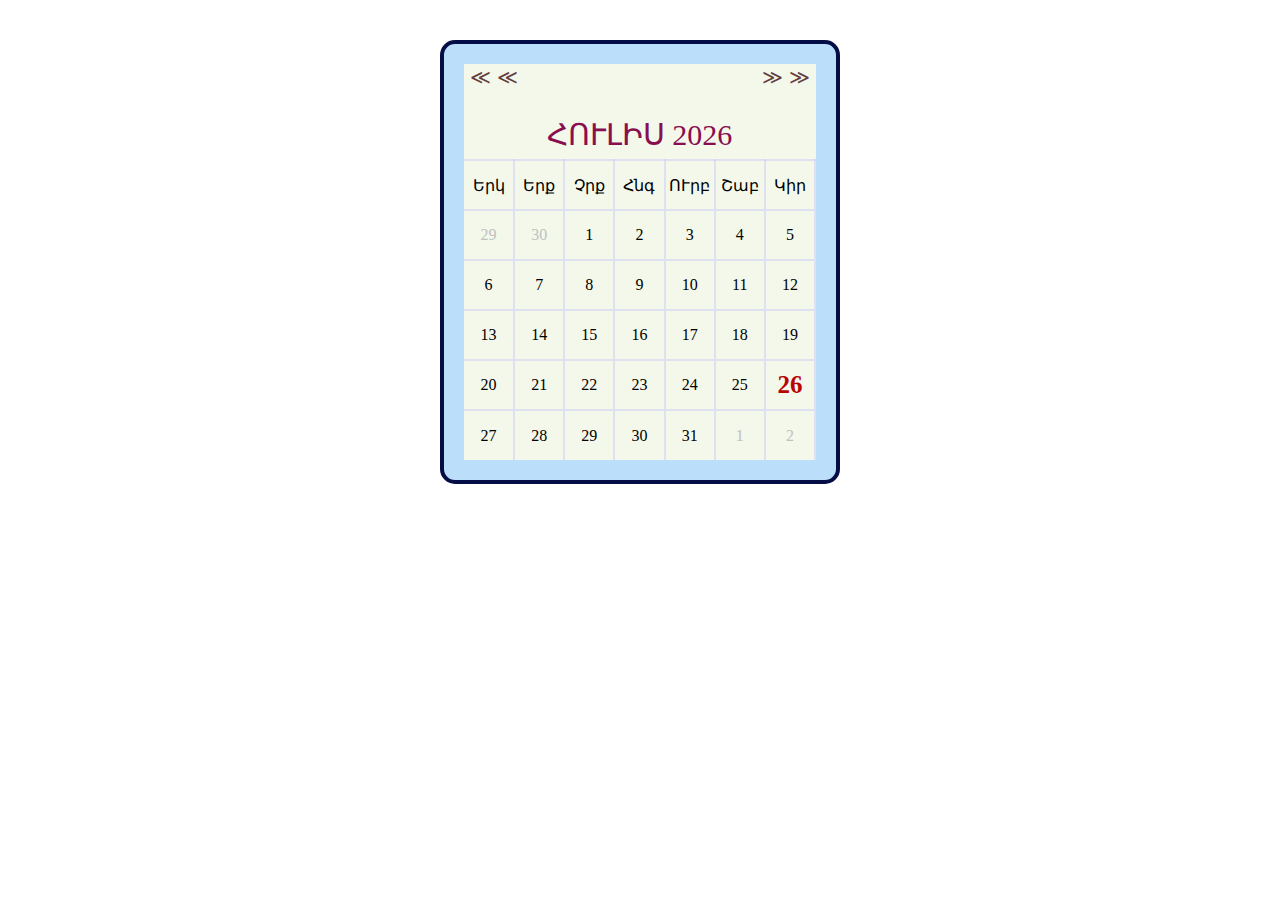
<file: calendar/index.html>
<!DOCTYPE html>
<html lang="en">
	<head>
		<meta name="viewport" content="width=device-width, initial-scale=1">
		<link rel="stylesheet" href="style.css"/>
		<meta charset="utf-8">
	</head>
	<body>
		<div class="calendar">
			<button id="btnPrev" type="button">&#x226A &#x226A </button>
			<button id="btnNext" type="button">&#x226B  &#x226B</button>
			<div id="divCal"></div>
		</div>
		

		<script src="script.js">
		</script>
		
	</body>
</html>
</file>
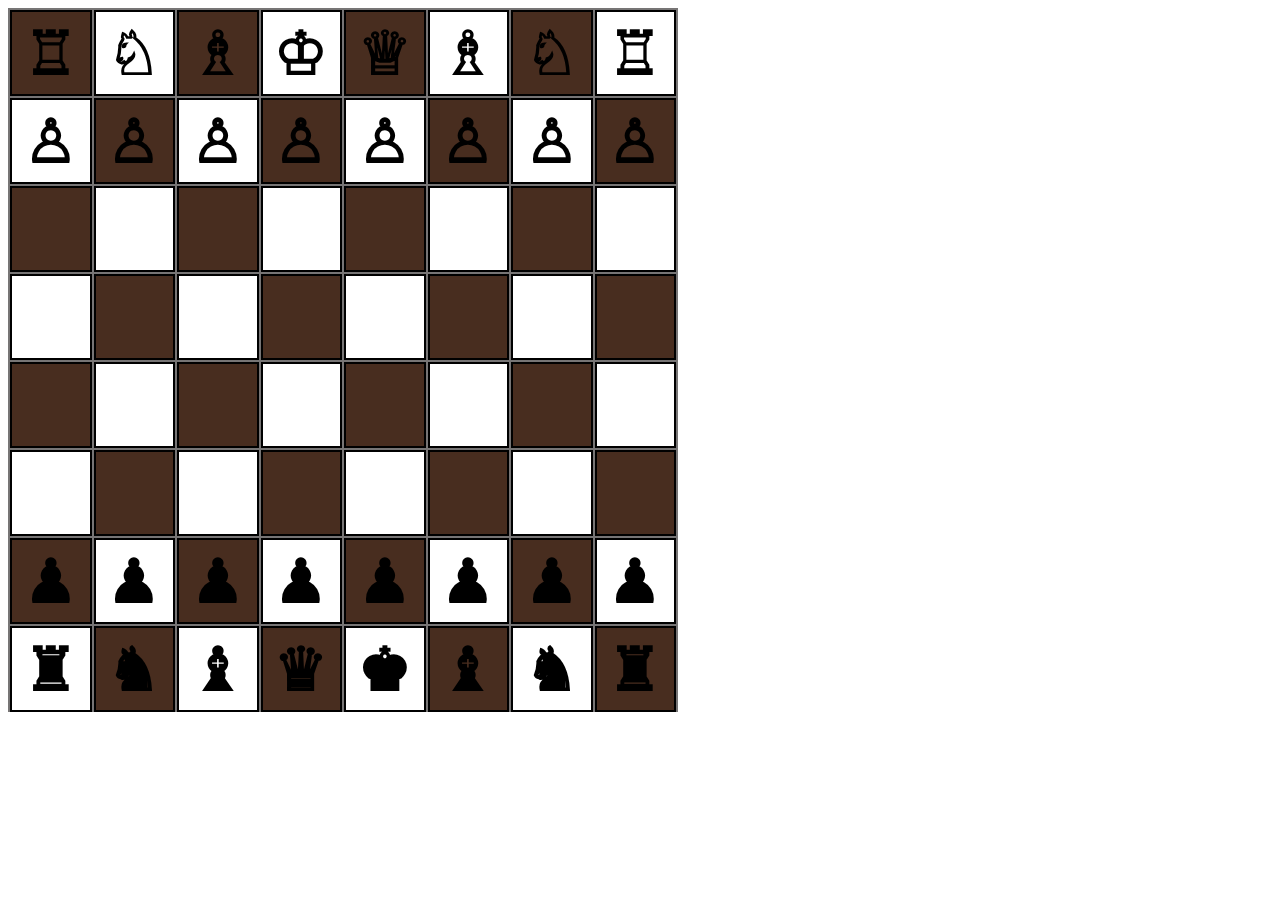
<file: Chees/index.html>
<!DOCTYPE html>
<html lang="en">
	<head>
		<meta name="viewport" content="width=device-width, initial-scale=1">
		<link rel="stylesheet" href="style.css"/>
		<meta charset="utf-8">
	</head>
	<body>
		<div id="chees">

		</div>
		
		<script src="script.js">
		</script>
		
	</body>
</html>
</file>
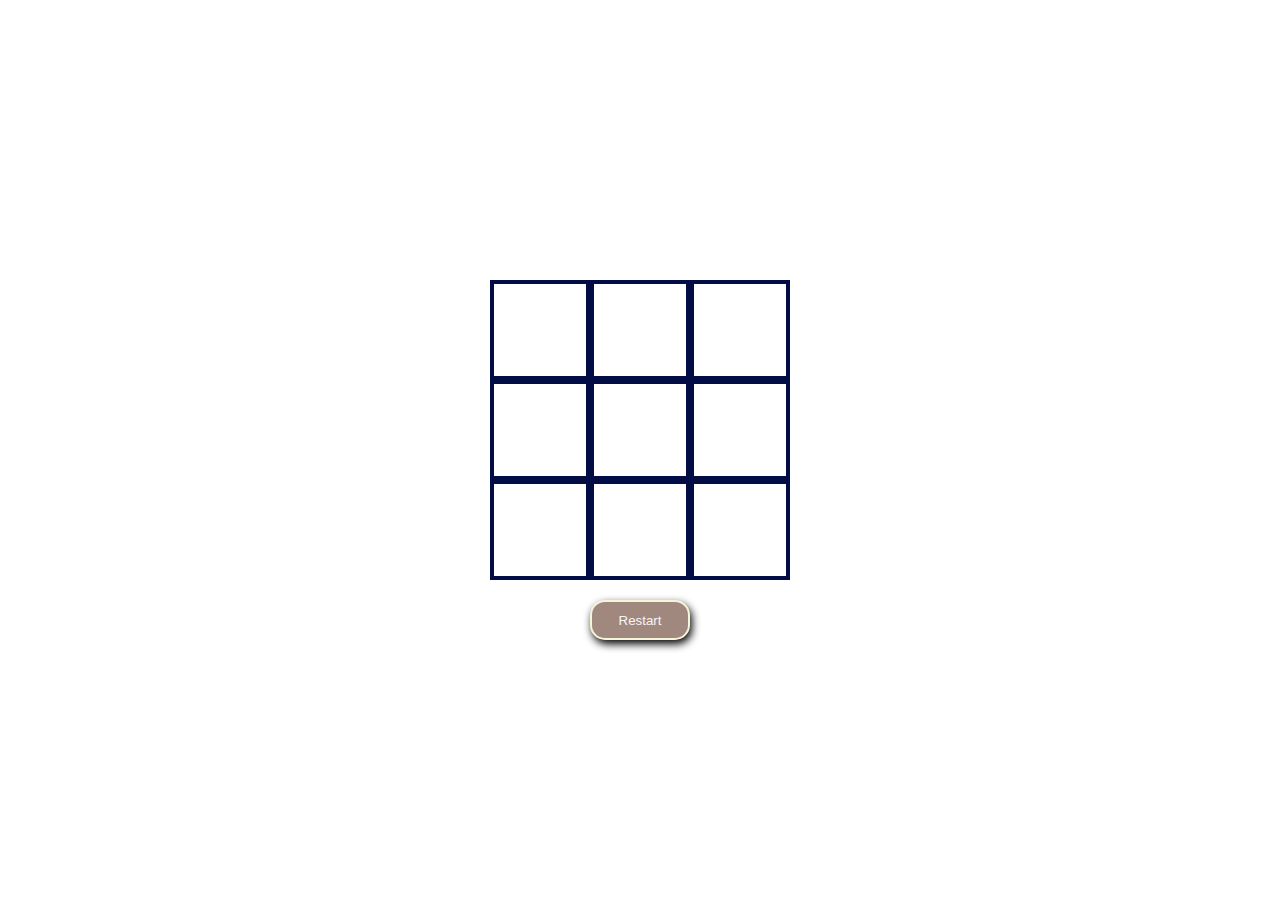
<file: game-tick-tac-toe/index.html>
<!DOCTYPE html>
<html lang="en">
	<head>
		<meta name="viewport" content="width=device-width, initial-scale=1">
		<link rel="stylesheet" href="style.css"/>
		<meta charset="utf-8">
	</head>
	<body>
		<main class="gameBody">
            <div class="game-over">
                <span class="game-over-text"></span>
            </div>
            <div id="game">
                <div class="cell" data-value="0"></div>
                <div class="cell" data-value="1"></div>
                <div class="cell" data-value="2"></div>
                <div class="cell" data-value="3"></div>
                <div class="cell" data-value="4"></div>
                <div class="cell" data-value="5"></div>
                <div class="cell" data-value="6"></div>
                <div class="cell" data-value="7"></div>
                <div class="cell" data-value="8"></div>
            </div>
            <div class="button">
                <button class="restart">Restart</button>
            </div>
        </main>
		
		<script src="script.js">
		</script>
		
	</body>
</html>
</file>
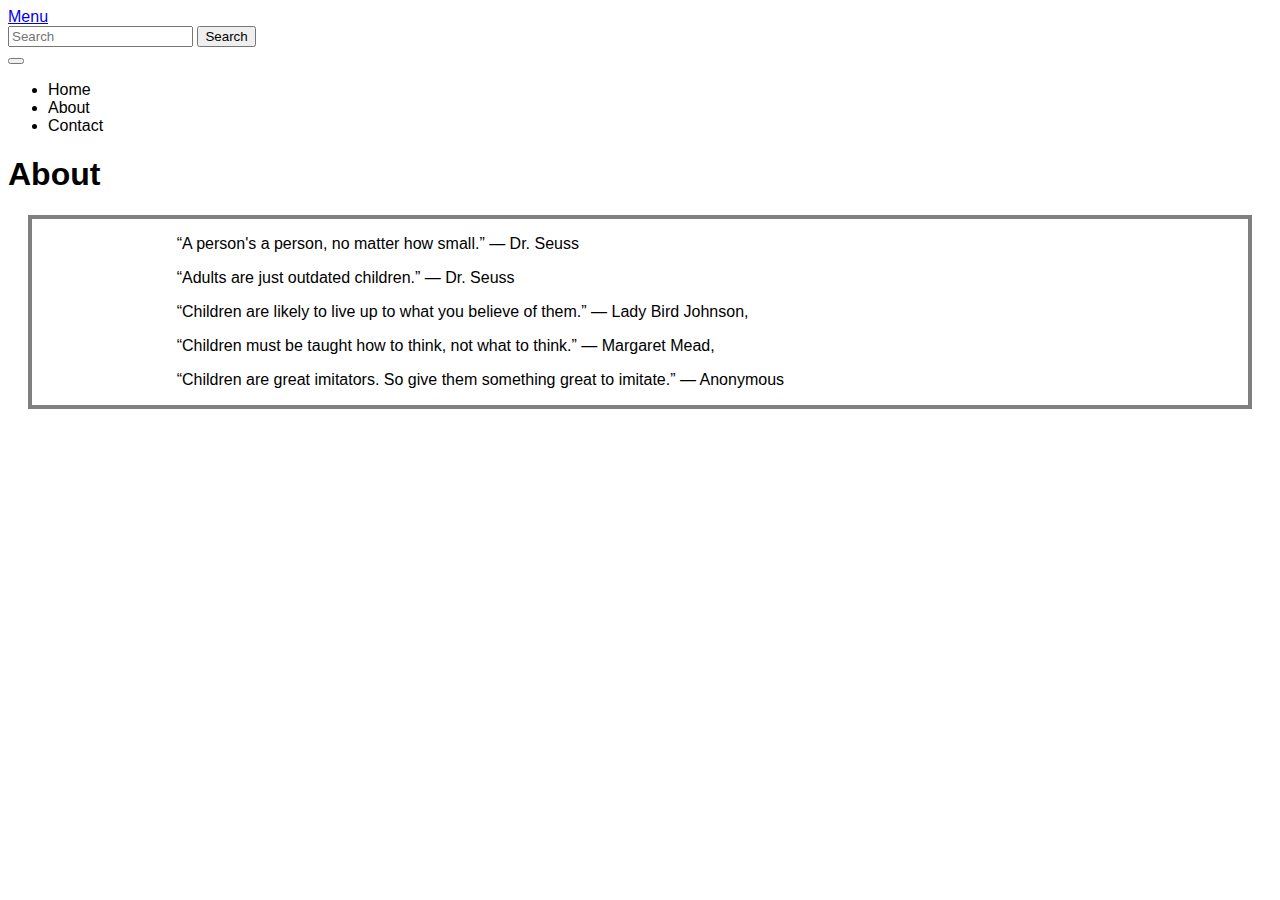
<file: proekt-modul/about/index.html>
<!DOCTYPE html>
<html lang="en">
	<head>
		<meta name="viewport" content="width=device-width, initial-scale=1">
		<link href="https://cdn.jsdelivr.net/npm/bootstrap@5.2.2/dist/css/bootstrap.min.css" rel="stylesheet" integrity="sha384-Zenh87qX5JnK2Jl0vWa8Ck2rdkQ2Bzep5IDxbcnCeuOxjzrPF/et3URy9Bv1WTRi" crossorigin="anonymous">
		<link href="./style.css"  rel="stylesheet">
		<meta charset="utf-8">
	</head>
	<body>

		<nav class="navbar navbar-dark bg-dark">
			<div class="container-fluid">
				<a class="navbar-brand" href="#">Menu</a>
				<form class="d-flex" role="search">
					<input class="form-control me-2" type="search" placeholder="Search" aria-label="Search">
					<button class="btn btn-outline-success" type="submit">Search</button>
				  </form>
				<button class="navbar-toggler" type="button" data-bs-toggle="collapse" data-bs-target="#navbarNav" aria-controls="navbarNav" aria-expanded="false" aria-label="Toggle navigation">
				  <span class="navbar-toggler-icon"></span>
				</button>
				<div class="collapse navbar-collapse" id="navbarNav">
				  
				  <ul class="navbar-nav">
					<li class="nav-item">
					  <a class="nav-link"  id="homeBtn">Home</a>
					</li>
					<li class="nav-item">
					  <a class="nav-link" id="aboutBtn">About</a>
					</li>
					<li class="nav-item">
					  <a class="nav-link"  id="contactBtn">Contact</a>
					</li>
					
				  </ul>
				</div>
			  </div>
		</nav>
        <h1>About</h1>
		<div id="box">
			<div id="text">
				<p>“A person's a person, no matter how small.”   — Dr. Seuss</p>
				<p>“Adults are just outdated children.”   — Dr. Seuss</p>
				<p>“Children are likely to live up to what you believe of them.”   — Lady Bird Johnson, </p>
				<p>“Children must be taught how to think, not what to think.”   — Margaret Mead, </p>
				<p>“Children are great imitators. So give them something great to imitate.”   — Anonymous</p>
			</div>
			<div class="slideshow-container">
				<div id="slide">
				</div>
			</div>
		</div>
	<script src="https://cdn.jsdelivr.net/npm/bootstrap@5.2.2/dist/js/bootstrap.bundle.min.js" integrity="sha384-OERcA2EqjJCMA+/3y+gxIOqMEjwtxJY7qPCqsdltbNJuaOe923+mo//f6V8Qbsw3" crossorigin="anonymous"></script>
	<script type="module" src="./script.js"></script>

	
	</body>
</html>
</file>
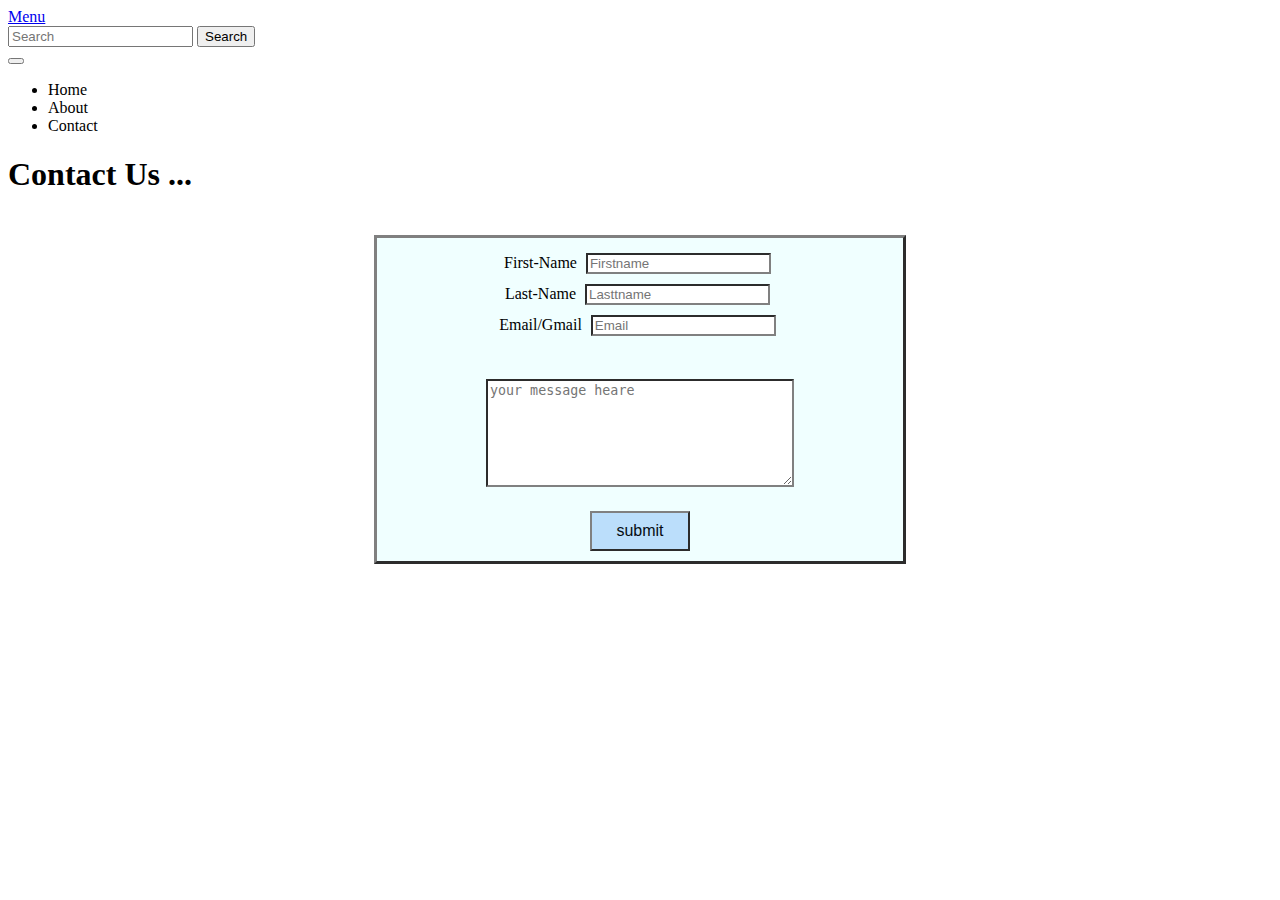
<file: proekt-modul/contact/index.html>
<!DOCTYPE html>
<html lang="en">
	<head>
		<meta name="viewport" content="width=device-width, initial-scale=1">
		<link href="https://cdn.jsdelivr.net/npm/bootstrap@5.2.2/dist/css/bootstrap.min.css" rel="stylesheet" integrity="sha384-Zenh87qX5JnK2Jl0vWa8Ck2rdkQ2Bzep5IDxbcnCeuOxjzrPF/et3URy9Bv1WTRi" crossorigin="anonymous">
		<link href="./style.css"  rel="stylesheet">
		
		<meta charset="utf-8">
	</head>
	<body>

		<nav class="navbar navbar-dark bg-dark">
			<div class="container-fluid">
				<a class="navbar-brand" href="#">Menu</a>
				<form class="d-flex" role="search">
					<input class="form-control me-2" type="search" placeholder="Search" aria-label="Search">
					<button class="btn btn-outline-success" type="submit">Search</button>
				  </form>
				<button class="navbar-toggler" type="button" data-bs-toggle="collapse" data-bs-target="#navbarNav" aria-controls="navbarNav" aria-expanded="false" aria-label="Toggle navigation">
				  <span class="navbar-toggler-icon"></span>
				</button>
				<div class="collapse navbar-collapse" id="navbarNav">
				  
				  <ul class="navbar-nav">
					<li class="nav-item">
					  <a class="nav-link"  id="homeBtn">Home</a>
					</li>
					<li class="nav-item">
					  <a class="nav-link" id="aboutBtn">About</a>
					</li>
					<li class="nav-item">
					  <a class="nav-link"  id="contactBtn">Contact</a>
					</li>
					
				  </ul>
				</div>
			  </div>
		</nav>
        <h1>Contact Us ...</h1>
		<div id="userForm">
			<form class="dataForm">
				<label>First-Name
					<input type="text" placeholder="Firstname" class="formInput">
				</label>
				<br>
				<label>Last-Name
					<input type="text" placeholder="Lasttname" class="formInput">
				</label>
					<br>
				<label>Email/Gmail
				<input type="email" placeholder="Email" class="formInput">
				</label>
				<br>
				<br>
				<textarea placeholder="your message heare" class="formInput" id="textArea"></textarea>
				<br>
					<button class="submitButton">submit</button>
			</form>
		</div>

	<script src="https://cdn.jsdelivr.net/npm/bootstrap@5.2.2/dist/js/bootstrap.bundle.min.js" integrity="sha384-OERcA2EqjJCMA+/3y+gxIOqMEjwtxJY7qPCqsdltbNJuaOe923+mo//f6V8Qbsw3" crossorigin="anonymous"></script>
	<script type="module" src="./script.js"></script>

	
	</body>
</html>
</file>
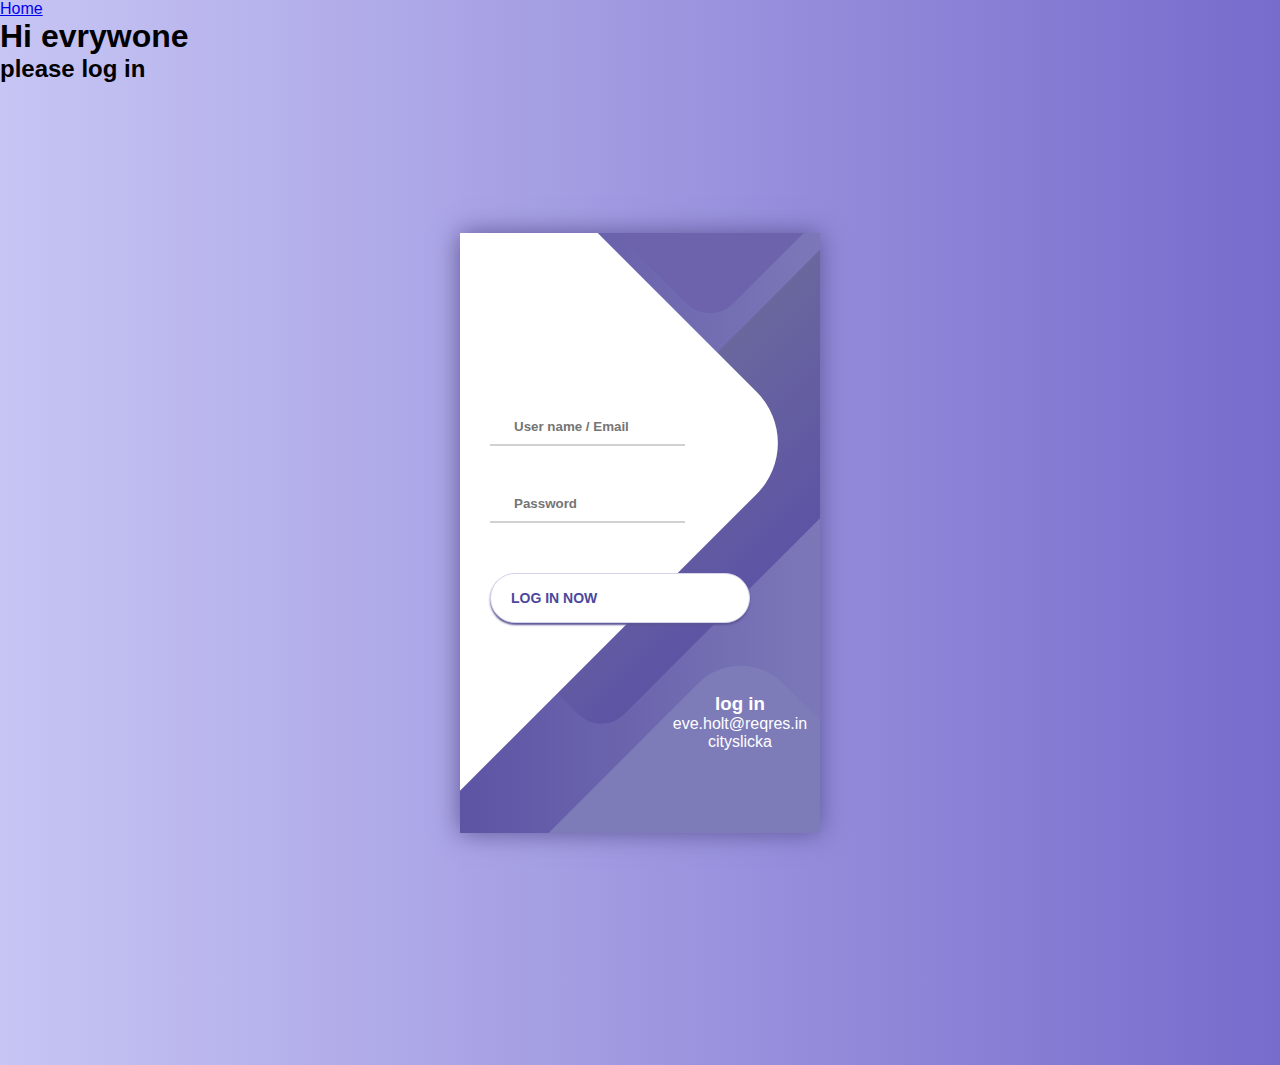
<file: proekt-modul/page/index.html>
<!DOCTYPE html>
<html lang="en">
	<head>
		<meta name="viewport" content="width=device-width, initial-scale=1">
		<link href="https://cdn.jsdelivr.net/npm/bootstrap@5.2.2/dist/css/bootstrap.min.css" rel="stylesheet" integrity="sha384-Zenh87qX5JnK2Jl0vWa8Ck2rdkQ2Bzep5IDxbcnCeuOxjzrPF/et3URy9Bv1WTRi" crossorigin="anonymous">
		<link rel="stylesheet" href="style.css"/>
		<meta charset="utf-8">
	</head>
	<body>
		<nav class="navbar navbar-dark bg-dark">
			
				  <ul class="navbar-nav">
					<li class="nav-item">
					  <a class="nav-link active" aria-current="page" href="../home/index.html">Home</a>
					</li>
				  </ul>
				</div>  
		</nav>
		<h1>Hi evrywone</h1>
		<h2>please log in</h2>

		<div class="container">
			<div class="screen">
				<div class="screen__content">
					<form class="login" name="login" method="post">
						<div class="login__field">
							<i class="login__icon fas fa-user"></i>
							<input type="text" class="login__input" placeholder="User name / Email" id="email">
						</div>
						<div class="login__field">
							<i class="login__icon fas fa-lock"></i>
							<input type="password" class="login__input" placeholder="Password" id="password">
						</div>
						<button class="button login__submit" name="button">
							<span class="button__text" >Log In Now</span>
							<i class="button__icon fas fa-chevron-right"></i>
						</button>				
					</form>
					<div class="social-login">
						<h3>log in</h3>
						<p>eve.holt@reqres.in</p>
						<p>cityslicka</p>
					</div>
				</div>
				<div class="screen__background">
					<span class="screen__background__shape screen__background__shape4"></span>
					<span class="screen__background__shape screen__background__shape3"></span>		
					<span class="screen__background__shape screen__background__shape2"></span>
					<span class="screen__background__shape screen__background__shape1"></span>
				</div>		
			</div>
		</div>

	

	<script src="https://cdn.jsdelivr.net/npm/bootstrap@5.2.2/dist/js/bootstrap.bundle.min.js" integrity="sha384-OERcA2EqjJCMA+/3y+gxIOqMEjwtxJY7qPCqsdltbNJuaOe923+mo//f6V8Qbsw3" crossorigin="anonymous"></script>
	<script type="module" src="./script.js"></script>

	
	</body>
</html>
</file>
<file: calendar/style.css>
* {
	box-sizing: border-box;
}

body {
	margin: 0;
}
html {
	scroll-behavior: smooth;
}

.calendar {
    width: 400px;
    margin: 40px auto;
    padding: 20px;
    border: 4px solid #040d46;
    border-radius: 15px;
    background: #bbdefb;
  }

  #divCal {
    background-color: #f9fbe7e3;
  }

  table {
    clear: both;
    width: 100%;
    border-collapse: collapse;

  }
  td {
    height: 50px;
    width: 50px;
    text-align: center;
    border-right: 2px solid #cdcdf68a;
    border-top: 2px solid #cdcdf68a;
   
  }
  thead td {
    border: none;
    color: #880e4f;
    text-transform: uppercase;
    font-size: 30px;
  }

  td.not-current {
    color: #c0c0c0;
  }

  td.today {
    font-weight: 900;
    color: #b70505;
    font-size: 25px;
  }

  #btnPrev {
    float: left;
    margin-bottom: 20px;
  }

  #btnNext {
    float: right;
    margin-bottom: 20px;
  }
 
  #btnPrev,
  #btnNext {
    background: transparent;
    border: none;
    outline: none;
    font-size: 20px;
    color: #633f3f;
    cursor: pointer;
    font-family: sans-serif;
   
  }
  
      
  #btnPrev:hover,
  #btnNext:hover {
    color: #550808;
    font-weight: bold;
  }
</file>
<file: Chees/style.css>
#chees {
  width: 670px;
  height: 704px;
  background-color: rgb(119, 117, 117);
}


tr, td {
  width: 80px;
  height: 80px;
  border: 2px solid;
}

.block {
  font-size: 60px;
  background-color:white;
  text-align: center;
  font-weight: 700;
}
</file>
<file: game-tick-tac-toe/style.css>
* {
	box-sizing: border-box;
}

body {
	margin: 0;
   min-height: 100vh;
   display: flex;
   justify-content: center;
   align-items: center;
   text-align: center;
}
html {
	scroll-behavior: smooth;
}

#game {
   display: flex;
   flex-direction: row;
   flex-wrap: wrap;
   align-content: center;
   justify-content: center;
   align-items: stretch;
   width: 340px;
   height: 300px;
   margin: 20px;
   
}

.cell {
   border: 4px solid rgb(2, 13, 69);
   width: 100px;
   height: 100px;
   cursor: pointer;
   
}


.disabledCell {
   cursor: not-allowed;
}

.x::after {
   content: 'X';
   font-size: 60px;
   color: red;
   font-weight: 900;
   font-family: cursive;
}

.o::after {
   content: 'O';
   font-size: 60px;
   color: rgb(34, 5, 119);
   font-weight: 900;
   font-family: cursive;
}



.game-over-text {
   display: none;
   font-size: 60px;
   font-family: sans-serif;
   font-weight: bold;
   text-align: center;

}

.restart {
   width: 100px;
    height: 40px;
    border-radius: 15px;
    background-color: #a1887f;
    color: #f5f5f5;
    border: 2px solid beige;
    box-shadow: 2px 4px 8px black;

}
</file>
<file: proekt-modul/about/style.css>
* {box-sizing: border-box;}
body {font-family: Verdana, sans-serif;}
.mySlides {display: none;}
img {vertical-align: middle;}

/* Slideshow container */
.slideshow-container {
  max-width: 500px;
  position: relative;
  margin: auto;
 
  margin: 15px;
}


img {
    width: 100%;
}

/* Fading animation */
.fade {
  animation-name: fade;
  animation-duration: 4.5s;
}

@keyframes fade {
  from {opacity: .4} 
  to {opacity: 1}
}

#box{
    display: flex;
    flex-direction: row;
    flex-wrap: nowrap;
    align-content: center;
    justify-content: space-around;
    align-items: center;
    border: 4px solid gray;
    margin: 20px;
}
</file>
<file: proekt-modul/contact/style.css>
#userForm{
    text-align: center;
    display: flex;
    flex-direction: column;
    flex-wrap: nowrap;
    align-content: center;
    justify-content: center;
    align-items: center;
    margin: 20px 0;
}

.dataForm {
    width: 40%;
    margin: 20px;
    border: 3px outset gray;
    background-color: azure;
    padding: 10px;
}

.formInput {
    margin: 5px;
    border: 2px inset gray;
    outline:none;
}
.formInput:focus {
    border: none;
    outline: 2px solid blue;
}
.submitButton {
    height: 40px;
    width: 100px;
    border: 2px outset gray;
    background-color: #bbdefb;
    color: #060d13;
    font-size: 16px;
    font-weight: 500;
}

.submitButton:hover {
    border: 2px inset gray;
    background-color: #2b587c;
    color: #e5ebf0;
}

#textArea {
    height: 100px;
    width: 300px;
    margin: 20px 0;
}
</file>
<file: proekt-modul/page/style.css>
* {
	box-sizing: border-box;
}

body {
	margin: 0;
}
html {
	scroll-behavior: smooth;
}

@import url('https://fonts.googleapis.com/css?family=Raleway:400,700');

* {
	box-sizing: border-box;
	margin: 0;
	padding: 0;	
	font-family: Raleway, sans-serif;
}

body {
	background: linear-gradient(90deg, #C7C5F4, #776BCC);		
}

.container {
	display: flex;
	align-items: center;
	justify-content: center;
	min-height: 100vh;
}

.screen {		
	background: linear-gradient(90deg, #5D54A4, #7C78B8);		
	position: relative;	
	height: 600px;
	width: 360px;	
	box-shadow: 0px 0px 24px #5C5696;
}

.screen__content {
	z-index: 1;
	position: relative;	
	height: 100%;
}

.screen__background {		
	position: absolute;
	top: 0;
	left: 0;
	right: 0;
	bottom: 0;
	z-index: 0;
	-webkit-clip-path: inset(0 0 0 0);
	clip-path: inset(0 0 0 0);	
}

.screen__background__shape {
	transform: rotate(45deg);
	position: absolute;
}

.screen__background__shape1 {
	height: 520px;
	width: 520px;
	background: #FFF;	
	top: -50px;
	right: 120px;	
	border-radius: 0 72px 0 0;
}

.screen__background__shape2 {
	height: 220px;
	width: 220px;
	background: #6C63AC;	
	top: -172px;
	right: 0;	
	border-radius: 32px;
}

.screen__background__shape3 {
	height: 540px;
	width: 190px;
	background: linear-gradient(270deg, #5D54A4, #6A679E);
	top: -24px;
	right: 0;	
	border-radius: 32px;
}

.screen__background__shape4 {
	height: 400px;
	width: 200px;
	background: #7E7BB9;	
	top: 420px;
	right: 50px;	
	border-radius: 60px;
}

.login {
	width: 320px;
	padding: 30px;
	padding-top: 156px;
}

.login__field {
	padding: 20px 0px;	
	position: relative;	
}

.login__icon {
	position: absolute;
	top: 30px;
	color: #7875B5;
}

.login__input {
	border: none;
	border-bottom: 2px solid #D1D1D4;
	background: none;
	padding: 10px;
	padding-left: 24px;
	font-weight: 700;
	width: 75%;
	transition: .2s;
}

.login__input:active,
.login__input:focus,
.login__input:hover {
	outline: none;
	border-bottom-color: #6A679E;
}

.login__submit {
	background: #fff;
	font-size: 14px;
	margin-top: 30px;
	padding: 16px 20px;
	border-radius: 26px;
	border: 1px solid #D4D3E8;
	text-transform: uppercase;
	font-weight: 700;
	display: flex;
	align-items: center;
	width: 100%;
	color: #4C489D;
	box-shadow: 0px 2px 2px #5C5696;
	cursor: pointer;
	transition: .2s;
}

.login__submit:active,
.login__submit:focus,
.login__submit:hover {
	border-color: #6A679E;
	outline: none;
}

.button__icon {
	font-size: 24px;
	margin-left: auto;
	color: #7875B5;
}

.social-login {	
	position: absolute;
	height: 140px;
	width: 160px;
	text-align: center;
	bottom: 0px;
	right: 0px;
	color: #fff;
}

.social-icons {
	display: flex;
	align-items: center;
	justify-content: center;
}

.social-login__icon {
	padding: 20px 10px;
	color: #fff;
	text-decoration: none;	
	text-shadow: 0px 0px 8px #7875B5;
}

.social-login__icon:hover {
	transform: scale(1.5);	
}
</file>
